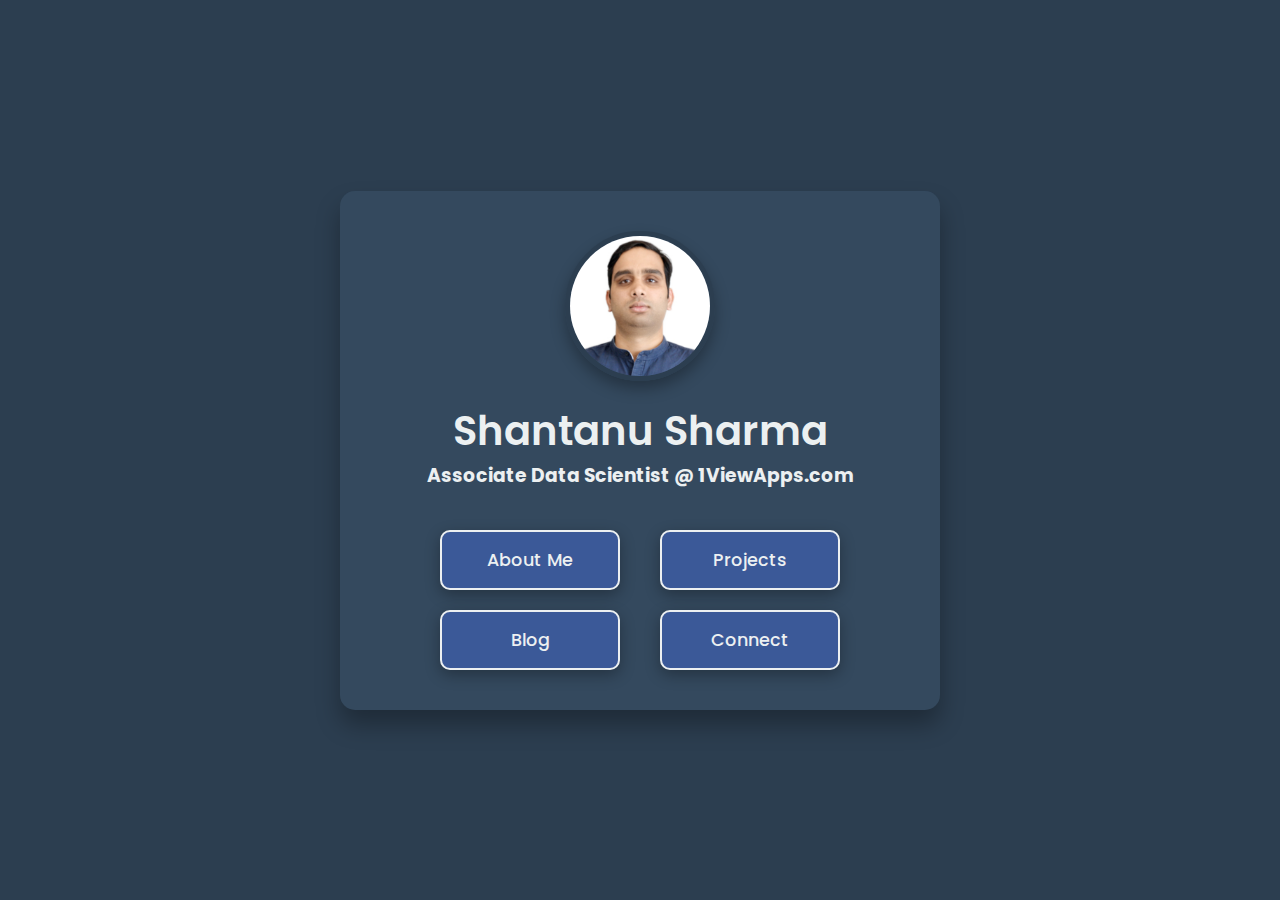
<file: index.html>
<!DOCTYPE html>
<html lang="en">
<head>
    <meta charset="UTF-8">
    <meta name="viewport" content="width=device-width, initial-scale=1.0">
    <title>My Portfolio</title>
    <link rel="stylesheet" href="./css/home.css">
    <link href="https://fonts.googleapis.com/css2?family=Poppins:wght@300;400;600&display=swap" rel="stylesheet">
</head>
<body>
    <div class="container">
        <div class="profile-section">
            <div class="profile-pic">
                <img src="./assets/images/400by500.JPG" alt="Profile Picture">
            </div>
            <div class="name-section">
                <h1>Shantanu Sharma</h1>
                <h3>Associate Data Scientist @ 1ViewApps.com</h3>
            </div>
        </div>
        <div class="tags">
            <a href="./public/about.html" class="tag">About Me</a>
            <a href=".//public/projects.html" class="tag">Projects</a>
            <a href="./public/blogs.html" class="tag">Blog</a>
            <a href="./public/contact.html" class="tag">Connect</a>
        </div>
    </div>
</body>
</html>
</file>
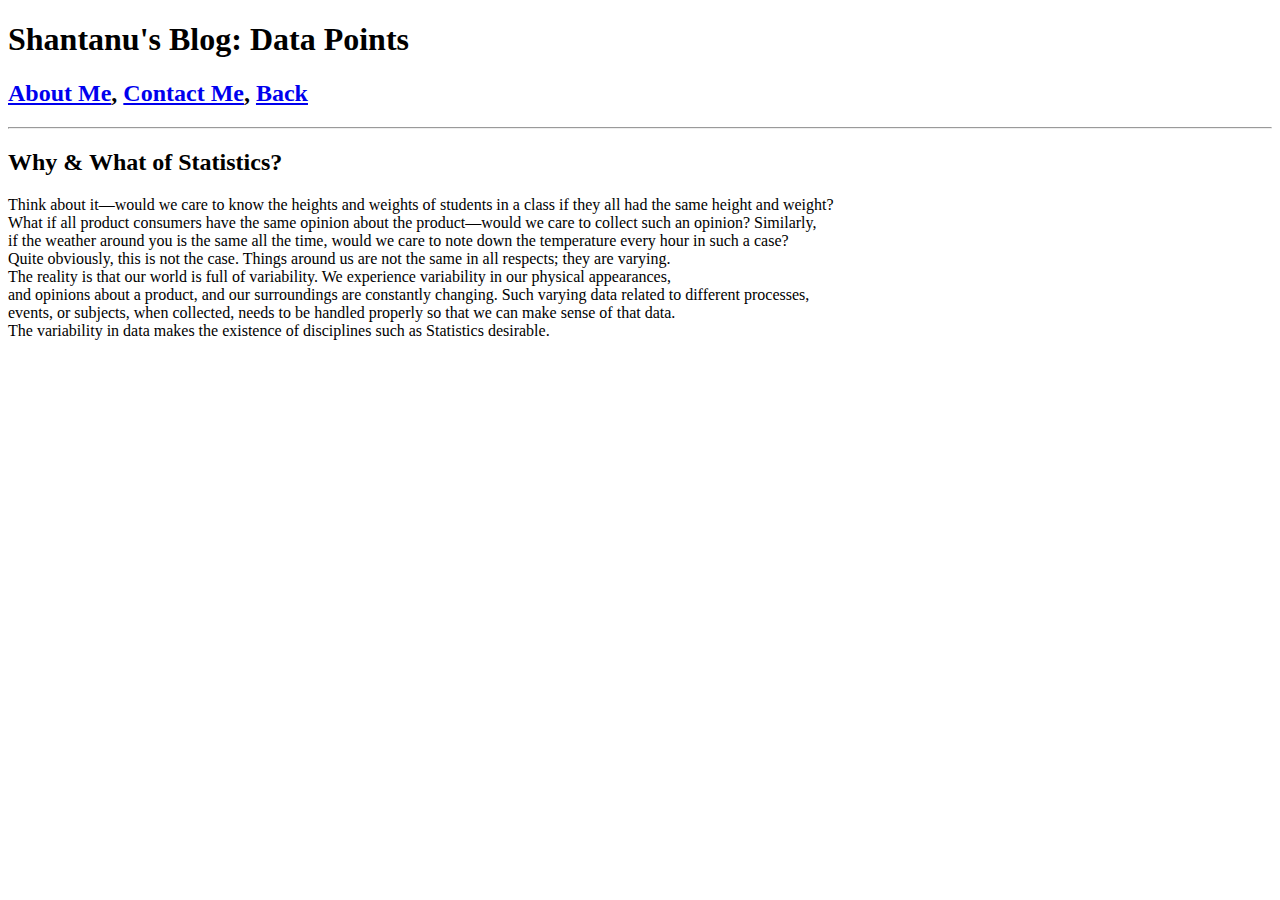
<file: blogposts/01.html>
<!DOCTYPE html>
<html lang="en">
<head>
    <meta charset="UTF-8">
    <meta name="viewport" content="width=device-width, initial-scale=1.0">
    <title>Why we need statistics?</title>
</head>
<body>
    <h1>Shantanu's Blog: Data Points</h1>
    <h2><a href="../public/about.html"> About Me</a>, <a href="../public/contact.html"> Contact Me</a>, <a href="../index.html">Back</a></h2>
    <hr />
    <h2>Why & What of Statistics?</h2>
    <p>
    Think about it—would we care to know the heights and weights of students in a class if they all had the same height and weight?<br /> 
    What if all product consumers have the same opinion about the product—would we care to collect such an opinion? Similarly,<br /> 
    if the weather around you is the same all the time, would we care to note down the temperature every hour in such a case?<br /> 
    Quite obviously, this is not the case. Things around us are not the same in all respects; they are varying.<br />
    The reality is that our world is full of variability. We experience variability in our physical appearances,<br /> 
    and opinions about a product, and our surroundings are constantly changing. Such varying data related to different processes,<br /> 
    events, or subjects, when collected, needs to be handled properly so that we can make sense of that data.<br /> 
    The variability in data makes the existence of disciplines such as Statistics desirable.<br />
    </p>
</body>
</html>
</file>
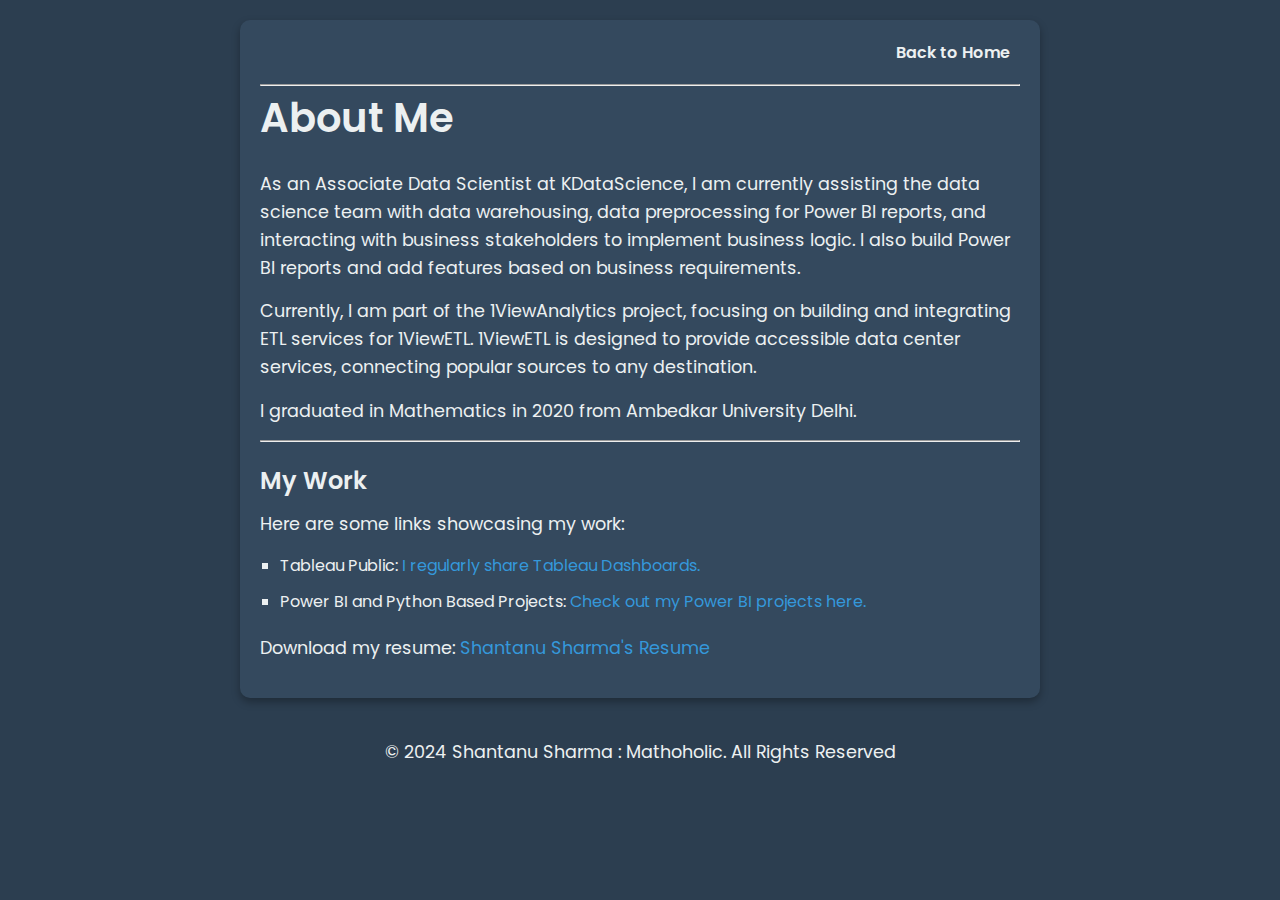
<file: public/about.html>
<!DOCTYPE html>
<html lang="en">
<head>
    <meta charset="UTF-8">
    <meta name="viewport" content="width=device-width, initial-scale=1.0">
    <title>About Me - Shantanu Sharma</title>
    <link rel="stylesheet" href="../css/about.css">
    <link href="https://fonts.googleapis.com/css2?family=Poppins:wght@300;400;600&display=swap" rel="stylesheet">
</head>
<body>
    <div class="container">
        <nav class="navigation">
            <a href="../index.html">Back to Home</a>

        </nav>
        <hr />
        <h1>About Me</h1>
        <p>
            As an Associate Data Scientist at KDataScience, I am currently assisting the data science team with data warehousing,
            data preprocessing for Power BI reports, and interacting with business stakeholders to implement business logic. I
            also build Power BI reports and add features based on business requirements.
        </p>
        <p>
            Currently, I am part of the 1ViewAnalytics project, focusing on building and integrating ETL services for 1ViewETL.
            1ViewETL is designed to provide accessible data center services, connecting popular sources to any destination.
        </p>
        <p>
            I graduated in Mathematics in 2020 from Ambedkar University Delhi.
        </p>
        <hr />
        <h2>My Work</h2>
        <p>Here are some links showcasing my work:</p>
        <ul>
            <li>Tableau Public: <a href="https://public.tableau.com/app/profile/mathoholiclite/vizzes">I regularly share Tableau Dashboards.</a></li>
            <li>Power BI and Python Based Projects: <a href="https://mavenanalytics.io/profile/Shantanu-Sharma/188954812">Check out my Power BI projects here.</a></li>
        </ul>
        <p>
            Download my resume:
            <a href="../assets/files/Shantanu_Sharma_Resume.pdf">Shantanu Sharma's Resume</a>
        </p>
    </div>
    <footer>
        <p>© 2024 Shantanu Sharma : Mathoholic. All Rights Reserved</p>
    </footer>
</body>
</html>
</file>
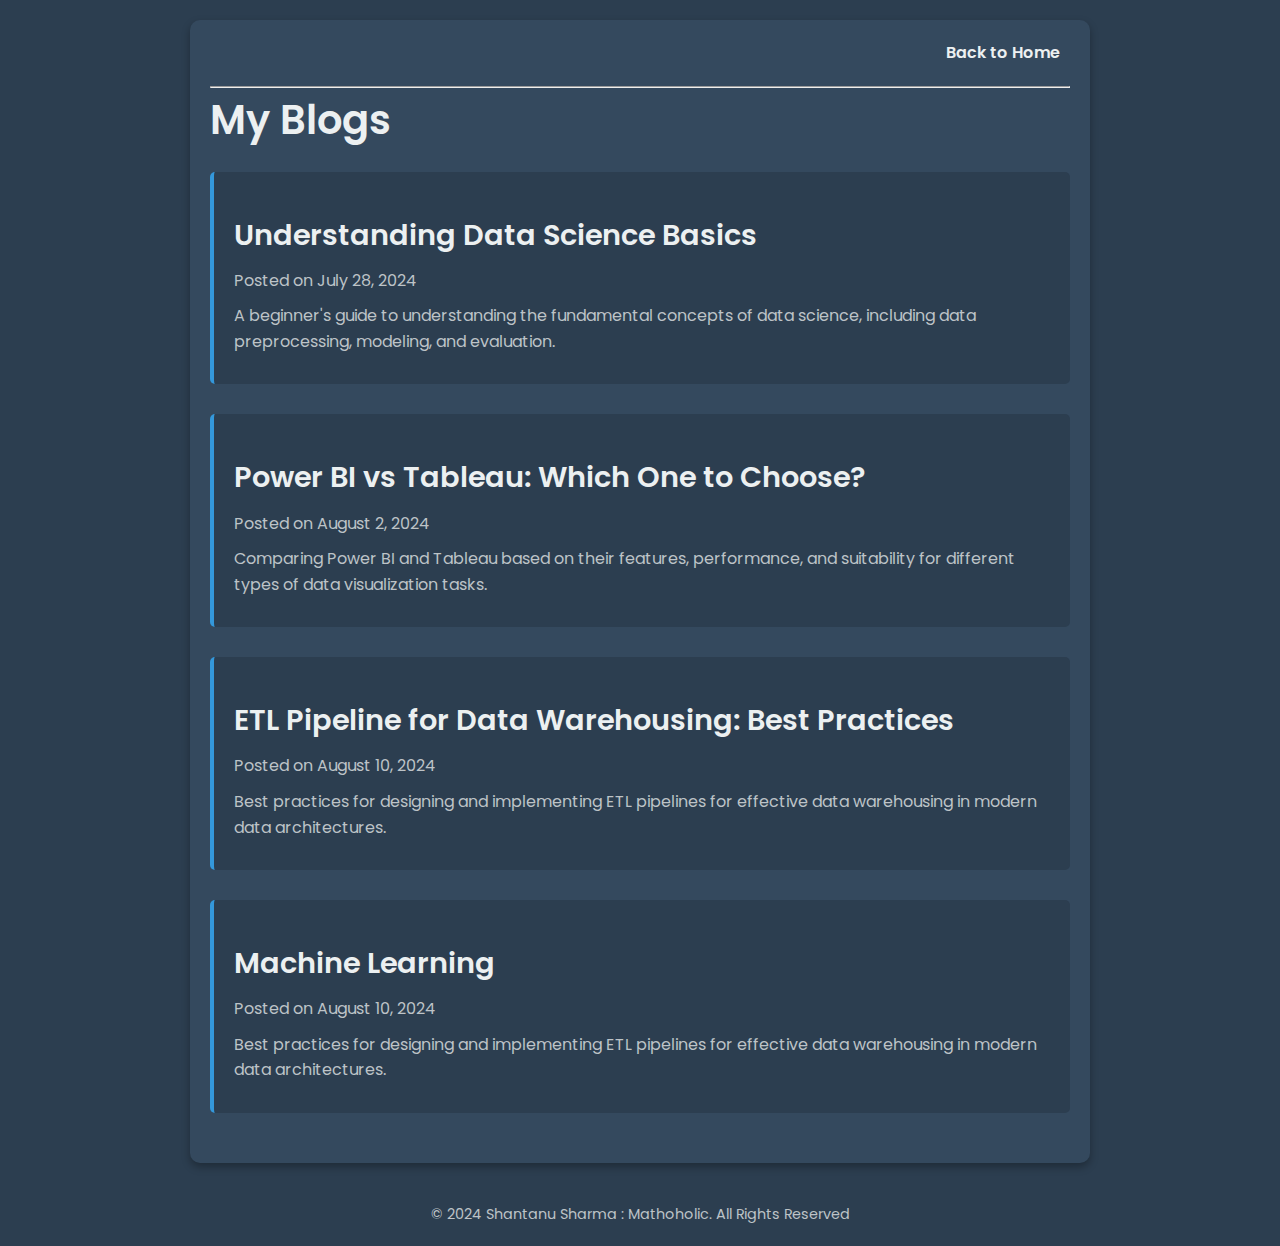
<file: public/blogs.html>
<!DOCTYPE html>
<html lang="en">
<head>
    <meta charset="UTF-8">
    <meta name="viewport" content="width=device-width, initial-scale=1.0">
    <title>Blogs - Shantanu Sharma</title>
    <link rel="stylesheet" href="../css/blogs.css">
    <link href="https://fonts.googleapis.com/css2?family=Poppins:wght@300;400;600&display=swap" rel="stylesheet">
</head>
<body>
    <div class="container">
        <nav class="navigation">
            <a href="../index.html">Back to Home</a>
        </nav>
        <hr />
        <h1>My Blogs</h1>
        <div class="blog-list">
            <div class="blog-item">
                <h2><a href="#blog1">Understanding Data Science Basics</a></h2>
                <p>Posted on July 28, 2024</p>
                <p>A beginner's guide to understanding the fundamental concepts of data science, including data preprocessing, modeling, and evaluation.</p>
            </div>
            <div class="blog-item">
                <h2><a href="#blog2">Power BI vs Tableau: Which One to Choose?</a></h2>
                <p>Posted on August 2, 2024</p>
                <p>Comparing Power BI and Tableau based on their features, performance, and suitability for different types of data visualization tasks.</p>
            </div>
            <div class="blog-item">
                <h2><a href="#blog3">ETL Pipeline for Data Warehousing: Best Practices</a></h2>
                <p>Posted on August 10, 2024</p>
                <p>Best practices for designing and implementing ETL pipelines for effective data warehousing in modern data architectures.</p>
            </div>
            <div class="blog-item">
                <h2><a href="../blogposts/clxply0cf000809l2ejufg4em.md">Machine Learning</a></h2>
                <p>Posted on August 10, 2024</p>
                <p>Best practices for designing and implementing ETL pipelines for effective data warehousing in modern data architectures.</p>
            </div>
            <!-- Add more blog items as needed -->
        </div>
    </div>
    <footer>
        <p>© 2024 Shantanu Sharma : Mathoholic. All Rights Reserved</p>
    </footer>
</body>
</html>
</file>
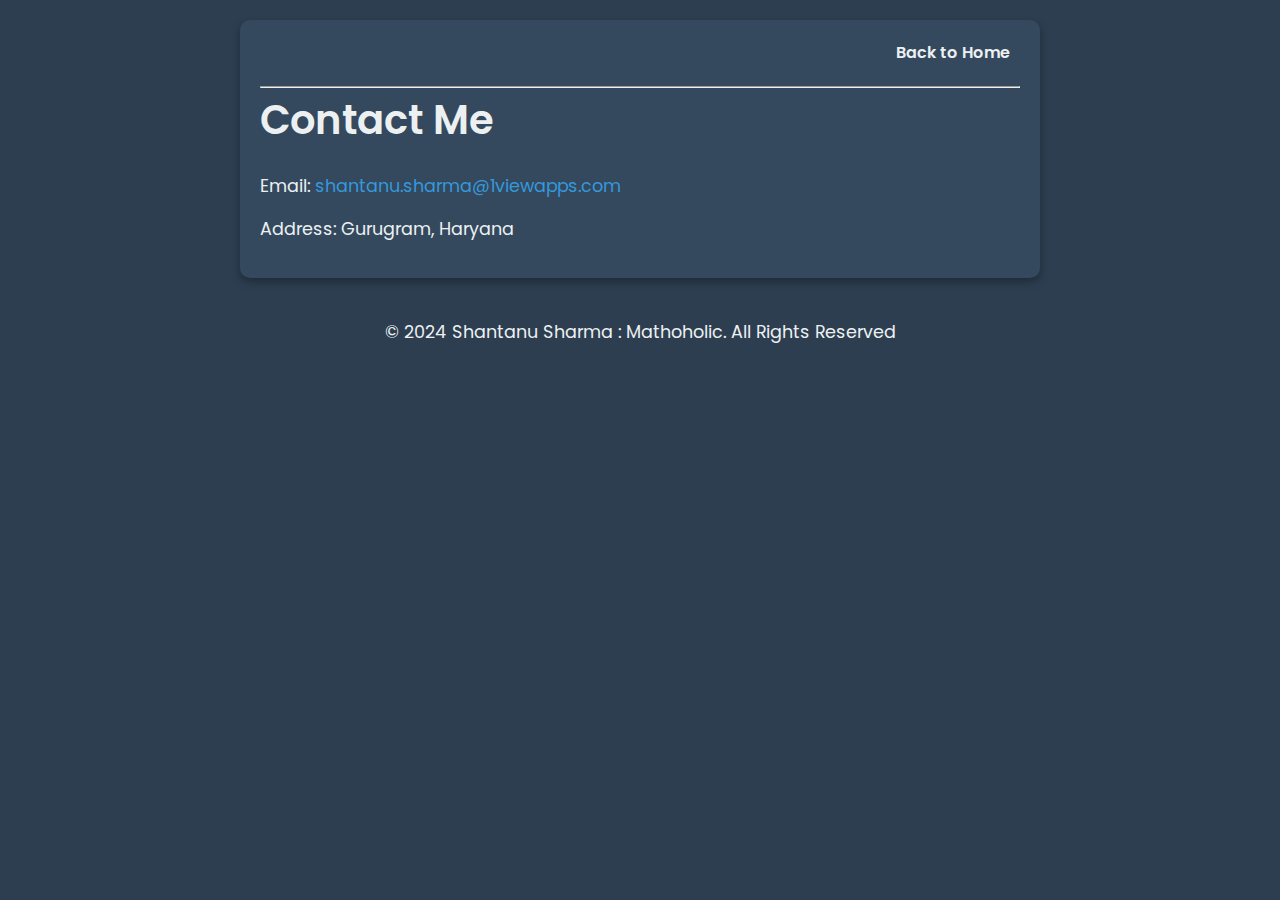
<file: public/contact.html>
<!DOCTYPE html>
<html lang="en">
<head>
    <meta charset="UTF-8">
    <meta name="viewport" content="width=device-width, initial-scale=1.0">
    <title>Contact Me - Shantanu Sharma</title>
    <link rel="stylesheet" href="../css/contact.css">
    <link href="https://fonts.googleapis.com/css2?family=Poppins:wght@300;400;600&display=swap" rel="stylesheet">
</head>
<body>
    <div class="container">
        <nav class="navigation">

            <a href="../index.html">Back to Home</a>

        </nav>
        <hr />
        <h1>Contact Me</h1>
        <p>Email: <a href="mailto:shantanu.sharma@1viewapps.com">shantanu.sharma@1viewapps.com</a></p>
        <p>Address: Gurugram, Haryana</p>
    </div>
    <footer>
        <p>© 2024 Shantanu Sharma : Mathoholic. All Rights Reserved</p>
    </footer>
</body>
</html>
</file>
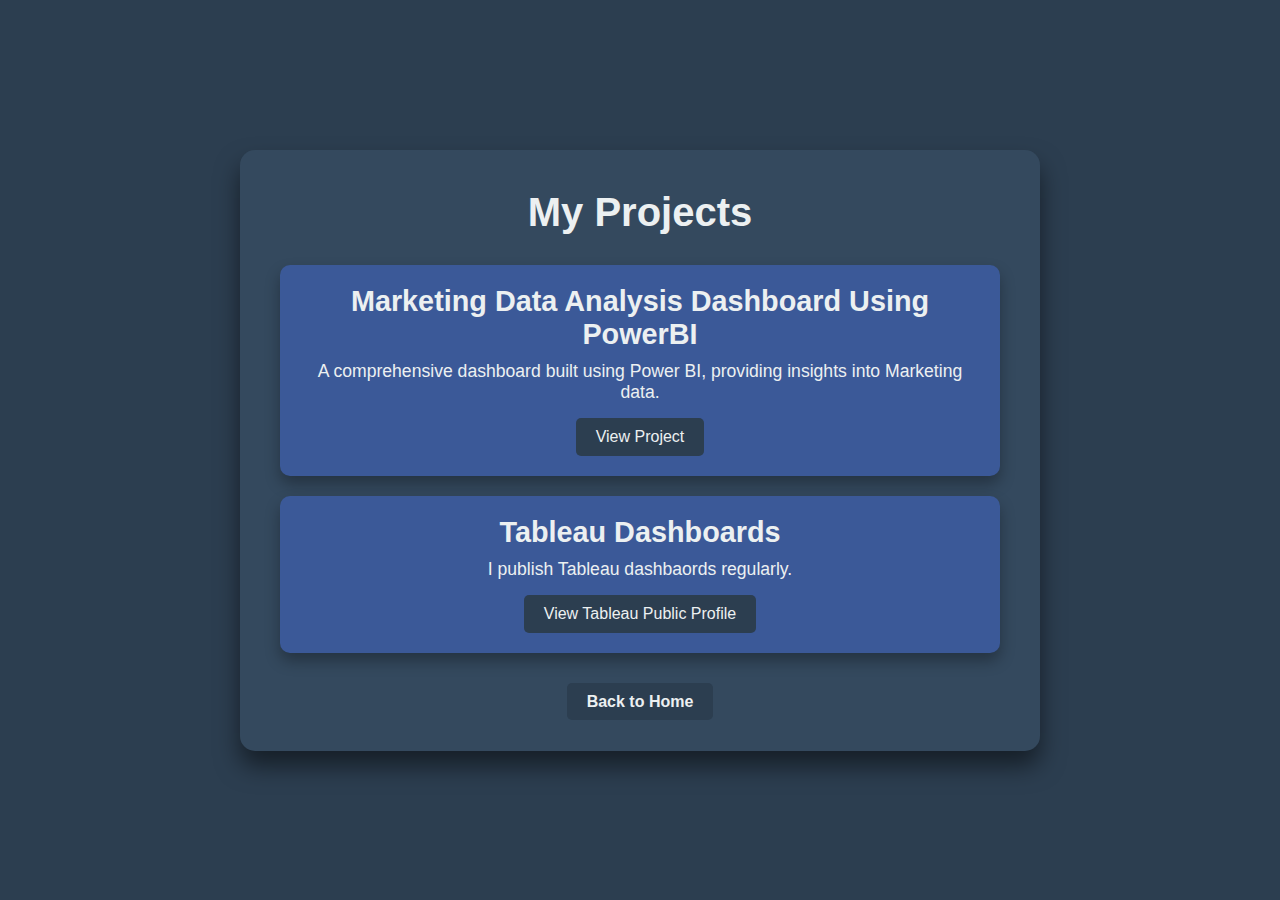
<file: public/projects.html>
<!DOCTYPE html>
<html lang="en">
<head>
    <meta charset="UTF-8">
    <meta name="viewport" content="width=device-width, initial-scale=1.0">
    <title>My Projects</title>
    <link rel="stylesheet" href="../css/projects.css">
</head>
<body>
    <div class="container">
        <h1>My Projects</h1>
        <div class="projects-list">
            <div class="project-item">
                <h2> Marketing Data Analysis Dashboard Using PowerBI</h2>
                <p>A comprehensive dashboard built using Power BI, providing insights into Marketing data.</p>
                <a href="https://mavenanalytics.io/project/14171" class="project-link">View Project</a>
            </div>
            <div class="project-item">
                <h2>Tableau Dashboards</h2>
                <p>I publish Tableau dashbaords regularly.</p>
                <a href="https://public.tableau.com/app/profile/mathoholiclite/vizzes" class="project-link">View Tableau Public Profile</a>
            </div>
            <!-- Add more projects as needed -->
        </div>
        <div class="navigation">
            <a href="../index.html">Back to Home</a>
        </div>
    </div>
</body>
</html>
</file>
<file: css/home.css>
/* General Reset */
* {
    margin: 0;
    padding: 0;
    box-sizing: border-box;
}

/* Body Styling */
body {
    display: flex;
    justify-content: center;
    align-items: center;
    height: 100vh;
    background-color: #2c3e50;
    font-family: 'Poppins', sans-serif;
    color: #ecf0f1;
}

/* Container Styling */
.container {
    text-align: center;
    background-color: #34495e;
    padding: 40px;
    border-radius: 15px;
    box-shadow: 0 15px 25px rgba(0, 0, 0, 0.3);
    max-width: 600px;
    width: 100%;
}

/* Profile Section Styling */
.profile-section {
    display: flex;
    flex-direction: column;
    align-items: center;
    margin-bottom: 40px;
}

/* Profile Picture Styling */
.profile-pic {
    width: 150px;
    height: 150px;
    border-radius: 50%;
    border: 5px solid #2c3e50;
    overflow: hidden;
    box-shadow: 0 8px 15px rgba(0, 0, 0, 0.3);
    margin-bottom: 20px;
}

.profile-pic img {
    width: 100%;
    height: 120%;
    object-fit: cover;
}

/* Name Section Styling */
.name-section h1 {
    font-size: 2.5rem;
    font-weight: 600;
    color: #ecf0f1;
    margin: 0;
}

/* Tags Section Styling */
.tags {
    display: flex;
    justify-content: space-between;
    flex-wrap: wrap;
    gap: 20px;
    max-width: 400px;
    margin: 0 auto;
}

/* Tag Styling */
.tag {
    display: block;
    width: 45%;
    padding: 15px 0;
    text-align: center;
    border-radius: 10px;
    border: 2px solid #ecf0f1;
    background-color: #3b5998;
    color: #ecf0f1;
    text-decoration: none;
    font-size: 1.1rem;
    font-weight: 500;
    transition: all 0.3s ease;
    box-shadow: 0 5px 15px rgba(0, 0, 0, 0.3);
}

.tag:hover {
    background-color: #ecf0f1;
    color: #2c3e50;
    border-color: #ecf0f1;
    box-shadow: 0 8px 20px rgba(0, 0, 0, 0.3);
}

.tag:focus {
    outline: 2px solid #ecf0f1;
    outline-offset: 2px;
}

/* Media Queries for Responsiveness */

/* For tablets and smaller devices */
@media (max-width: 768px) {
    .container {
        padding: 30px;
    }

    .profile-pic {
        width: 120px;
        height: 120px;
    }

    .name-section h1 {
        font-size: 2rem;
    }

    .tags {
        gap: 15px;
    }

    .tag {
        width: 100%;
    }
}

/* For mobile devices */
@media (max-width: 480px) {
    .container {
        padding: 20px;
    }

    .profile-pic {
        width: 100px;
        height: 100px;
    }

    .name-section h1 {
        font-size: 1.8rem;
    }

    .tags {
        gap: 10px;
    }

    .tag {
        padding: 10px 0;
        font-size: 1rem;
    }
}
</file>
<file: css/about.css>
/* General Reset */
* {
    margin: 0;
    padding: 0;
    box-sizing: border-box;
}

/* Body Styling */
body {
    font-family: 'Poppins', sans-serif;
    line-height: 1.6;
    background-color: #2c3e50; /* Dark background color */
    color: #ecf0f1; /* Light text color */
    padding: 20px;
}

/* Container Styling */
.container {
    max-width: 800px;
    margin: auto;
    background: #34495e; /* Darker container background */
    padding: 20px;
    border-radius: 10px;
    box-shadow: 0 4px 8px rgba(0, 0, 0, 0.3);
}

/* Navigation Styling */
.navigation {
    text-align: right;
    margin-bottom: 18px;
}

.navigation a {
    color: #ecf0f1; /* Light color for links */
    text-decoration: none;
    font-weight: 600;
    margin: 0 10px;
}

.navigation a:hover {
    text-decoration: underline;
}

/* Heading Styling */
h1 {
    font-size: 2.5rem;
    font-weight: 600;
    color: #ecf0f1; /* Light color for headings */
    margin-bottom: 20px;
}

h2 {
    font-size: 1.5rem;
    font-weight: 600;
    color: #ecf0f1; /* Light color for subheadings */
    margin: 20px 0 10px;
}

/* Paragraph and Link Styling */
p {
    font-size: 1.1rem;
    margin-bottom: 15px;
}

a {
    color: #3498db; /* Light blue color for links */
    text-decoration: none;
}

a:hover {
    text-decoration: underline;
}

/* List Styling */
ul {
    list-style-type: square;
    padding-left: 20px;
    margin-bottom: 20px;
}

ul li {
    margin-bottom: 10px;
}

/* Footer Styling */
footer {
    text-align: center;
    margin-top: 40px;
    font-size: 0.9rem;
    color: #ecf0f1; /* Light color for footer text */
}

/* Media Queries for Responsiveness */

@media (max-width: 800px) {
    .navigation {
        text-align: center;
        margin-bottom: 15px;
    }

    .navigation a {
        display: block;
        margin: 4px 0;
    }

    .container {
        padding: 15px;
    }
}

@media (max-width: 480px) {
    h1 {
        font-size: 2rem;
    }

    h2 {
        font-size: 1.2rem;
    }

    p {
        font-size: 1rem;
    }
}
</file>
<file: css/blogs.css>
/* General Reset */
* {
    margin: 0;
    padding: 0;
    box-sizing: border-box;
}

/* Body Styling */
body {
    font-family: 'Poppins', sans-serif;
    line-height: 1.6;
    background-color: #2c3e50; /* Darker background color */
    color: #ecf0f1; /* Lighter text color */
    padding: 20px;
}

/* Container Styling */
.container {
    max-width: 900px;
    margin: auto;
    background: #34495e; /* Darker container background */
    padding: 20px;
    border-radius: 10px;
    box-shadow: 0 4px 8px rgba(0, 0, 0, 0.3);
}

/* Navigation Styling */
.navigation {
    text-align: right;
    margin-bottom: 20px;
}

.navigation a {
    color: #ecf0f1; /* Lighter color for links */
    text-decoration: none;
    font-weight: 600;
    margin: 0 10px;
}

.navigation a:hover {
    text-decoration: underline;
}

/* Heading Styling */
h1 {
    font-size: 2.5rem;
    font-weight: 600;
    color: #ecf0f1; /* Lighter color for headings */
    margin-bottom: 20px;
}

h2 {
    font-size: 1.5rem;
    font-weight: 600;
    color: #ecf0f1; /* Lighter color for subheadings */
    margin: 20px 0 10px;
}

/* Blog List Styling */
.blog-list {
    margin-top: 20px;
}

.blog-item {
    margin-bottom: 30px;
    padding: 20px;
    border-left: 4px solid #3498db; /* Light blue color for border */
    background-color: #2c3e50; /* Darker background for blog items */
    border-radius: 5px;
}

.blog-item h2 {
    font-size: 1.8rem;
    font-weight: 600;
    margin-bottom: 10px;
    color: #ecf0f1; /* Lighter color for blog headings */
}

.blog-item h2 a {
    text-decoration: none;
    color: inherit;
}

.blog-item h2 a:hover {
    text-decoration: underline;
}

.blog-item p {
    font-size: 1rem;
    color: #bdc3c7; /* Lighter grey for paragraph text */
    margin-bottom: 10px;
}

/* Footer Styling */
footer {
    text-align: center;
    margin-top: 40px;
    font-size: 0.9rem;
    color: #bdc3c7; /* Lighter grey for footer text */
}

/* Media Queries for Responsiveness */

/* For tablets and smaller devices */
@media (max-width: 768px) {
    .container {
        padding: 15px;
    }

    .navigation {
        text-align: center;
        margin-bottom: 15px;
    }

    .navigation a {
        display: block;
        margin: 4px 0;
    }

    .blog-item {
        padding: 15px;
    }

    h1 {
        font-size: 2rem;
    }

    h2 {
        font-size: 1.3rem;
    }

    .blog-item h2 {
        font-size: 1.6rem;
    }

    .blog-item p {
        font-size: 0.9rem;
    }
}

/* For mobile devices */
@media (max-width: 480px) {
    .container {
        padding: 10px;
    }

    .navigation a {
        font-size: 0.9rem;
    }

    .blog-item {
        padding: 10px;
    }

    h1 {
        font-size: 1.8rem;
    }

    h2 {
        font-size: 1.2rem;
    }

    .blog-item h2 {
        font-size: 1.4rem;
    }

    .blog-item p {
        font-size: 0.8rem;
    }
}
</file>
<file: css/contact.css>
/* General Reset */
* {
    margin: 0;
    padding: 0;
    box-sizing: border-box;
}

/* Body Styling */
body {
    font-family: 'Poppins', sans-serif;
    line-height: 1.6;
    background-color: #2c3e50; /* Darker background color */
    color: #ecf0f1; /* Lighter text color */
    padding: 20px;
}

/* Container Styling */
.container {
    max-width: 800px;
    margin: auto;
    background: #34495e; /* Darker container background */
    padding: 20px;
    border-radius: 10px;
    box-shadow: 0 4px 8px rgba(0, 0, 0, 0.3);
}

/* Navigation Styling */
.navigation {
    text-align: right;
    margin-bottom: 20px;
}

.navigation a {
    color: #ecf0f1; /* Lighter color for links */
    text-decoration: none;
    font-weight: 600;
    margin: 0 10px;
}

.navigation a:hover {
    text-decoration: underline;
}

/* Heading Styling */
h1 {
    font-size: 2.5rem;
    font-weight: 600;
    color: #ecf0f1; /* Lighter color for headings */
    margin-bottom: 20px;
}

/* Paragraph and Link Styling */
p {
    font-size: 1.1rem;
    margin-bottom: 15px;
}

a {
    color: #3498db; /* Light blue color for links */
    text-decoration: none;
}

a:hover {
    text-decoration: underline;
}

/* Footer Styling */
footer {
    text-align: center;
    margin-top: 40px;
    font-size: 0.9rem;
    color: #ecf0f1; /* Lighter color for footer text */
}

/* Media Queries for Responsiveness */

@media (max-width: 768px) {
    .navigation {
        text-align: center;
        margin-bottom: 15px;
    }

    .navigation a {
        display: flex;
        margin: 4px 0;
    }

    .container {
        padding: 15px;
    }
}

@media (max-width: 480px) {
    h1 {
        font-size: 2rem;
    }

    p {
        font-size: 1rem;
    }
}
</file>
<file: css/projects.css>
/* General Reset */
* {
    margin: 0;
    padding: 0;
    box-sizing: border-box;
}

/* Body Styling */
body {
    display: flex;
    justify-content: center;
    align-items: center;
    min-height: 100vh;
    background-color: #2c3e50; /* Dark background */
    font-family: 'Poppins', sans-serif;
    color: #ecf0f1; /* Light text color */
    padding: 20px;
}

/* Container Styling */
.container {
    background-color: #34495e; /* Darker container background */
    padding: 40px;
    border-radius: 15px;
    box-shadow: 0 15px 25px rgba(0, 0, 0, 0.5);
    max-width: 800px;
    width: 100%;
    text-align: center;
}

/* Heading Styling */
h1 {
    font-size: 2.5rem;
    margin-bottom: 30px;
    font-weight: 600;
    color: #ecf0f1;
}

/* Projects List Styling */
.projects-list {
    display: flex;
    flex-direction: column;
    gap: 20px;
    margin-bottom: 40px;
}

/* Project Item Styling */
.project-item {
    background-color: #3b5998; /* Darker background for project items */
    padding: 20px;
    border-radius: 10px;
    box-shadow: 0 8px 15px rgba(0, 0, 0, 0.3);
    transition: transform 0.3s ease;
}

.project-item:hover {
    transform: translateY(-5px);
}

.project-item h2 {
    font-size: 1.8rem;
    margin-bottom: 10px;
    color: #ecf0f1;
}

.project-item p {
    font-size: 1.1rem;
    margin-bottom: 15px;
    color: #ecf0f1;
}

/* Project Link Styling */
.project-link {
    color: #ecf0f1;
    text-decoration: none;
    font-weight: 500;
    background-color: #2c3e50;
    padding: 10px 20px;
    border-radius: 5px;
    display: inline-block;
    transition: background-color 0.3s ease;
}

.project-link:hover {
    background-color: #ecf0f1;
    color: #2c3e50;
}

/* Navigation Link Styling */
.navigation {
    margin-top: 20px;
}

.navigation a {
    color: #ecf0f1;
    text-decoration: none;
    font-weight: 600;
    padding: 10px 20px;
    border-radius: 5px;
    background-color: #2c3e50;
    transition: background-color 0.3s ease;
}

.navigation a:hover {
    background-color: #ecf0f1;
    color: #2c3e50;
}

/* Media Queries for Responsiveness */

/* For tablets and smaller devices */
@media (max-width: 768px) {
    .container {
        padding: 30px;
    }

    h1 {
        font-size: 2rem;
    }

    .project-item h2 {
        font-size: 1.5rem;
    }

    .project-item p {
        font-size: 1rem;
    }

    .project-link,
    .navigation a {
        padding: 8px 16px;
    }
}

/* For mobile devices */
@media (max-width: 480px) {
    .container {
        padding: 20px;
    }

    h1 {
        font-size: 1.8rem;
    }

    .project-item h2 {
        font-size: 1.3rem;
    }

    .project-item p {
        font-size: 0.95rem;
    }

    .project-link,
    .navigation a {
        padding: 6px 12px;
    }
}
</file>
